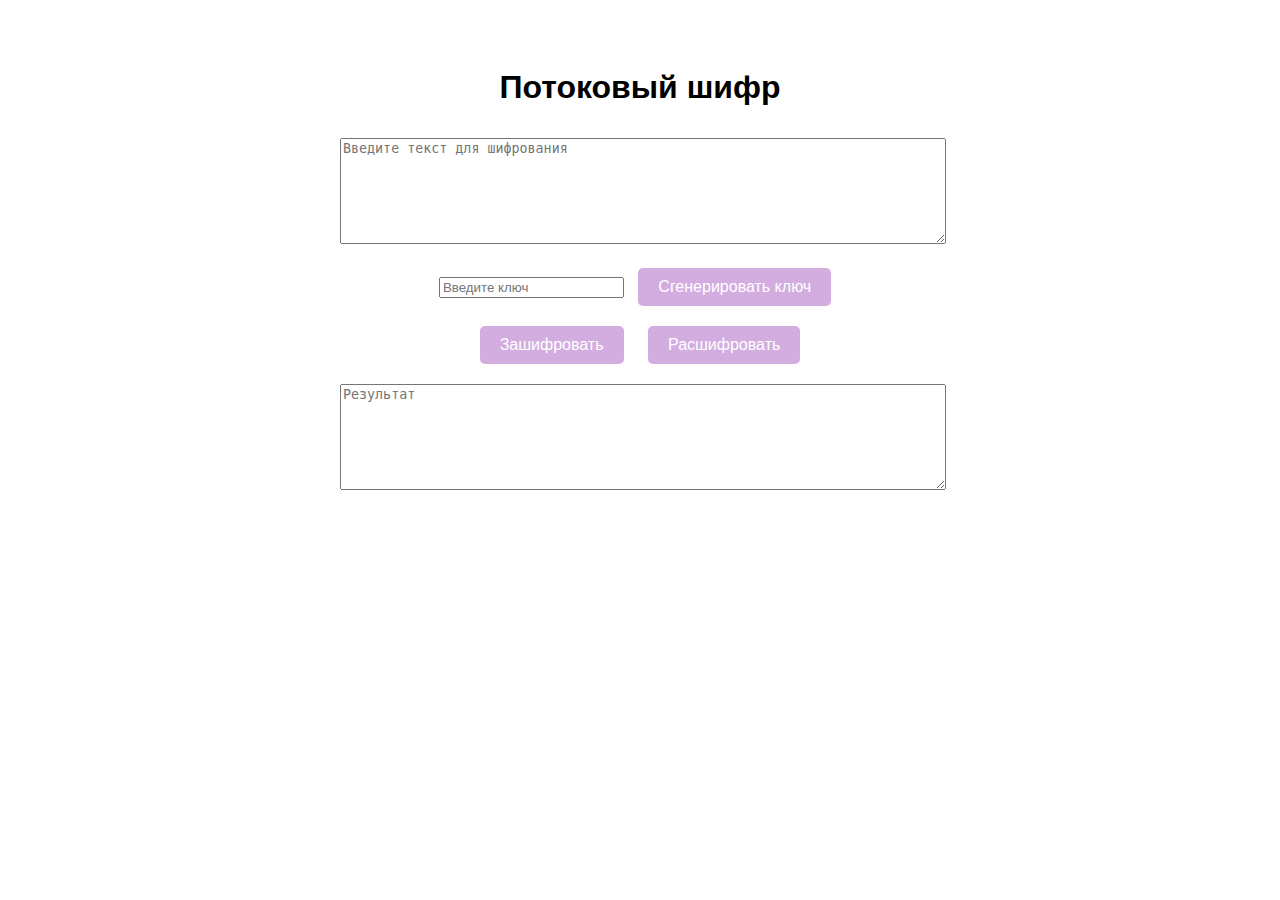
<file: index.html>
<!DOCTYPE html>
<html lang="en">
<head>
    <meta charset="UTF-8">
    <title>Stream Cipher Demo</title>
    <link rel="stylesheet" href="style.css">
</head>
<body>
    <div class="container">
        <h1>Потоковый шифр</h1>
        <textarea id="inputText" placeholder="Введите текст для шифрования"></textarea>
        <div class="key-container">
            <input type="text" id="key" placeholder="Введите ключ" />
            <button id="generateKey">Сгенерировать ключ</button>
        </div>
        <button id="encrypt">Зашифровать</button>
        <button id="decrypt">Расшифровать</button>
        <textarea id="outputText" placeholder="Результат"></textarea>
    </div>
    <script src="script.js"></script>
</body>
</html>
</file>
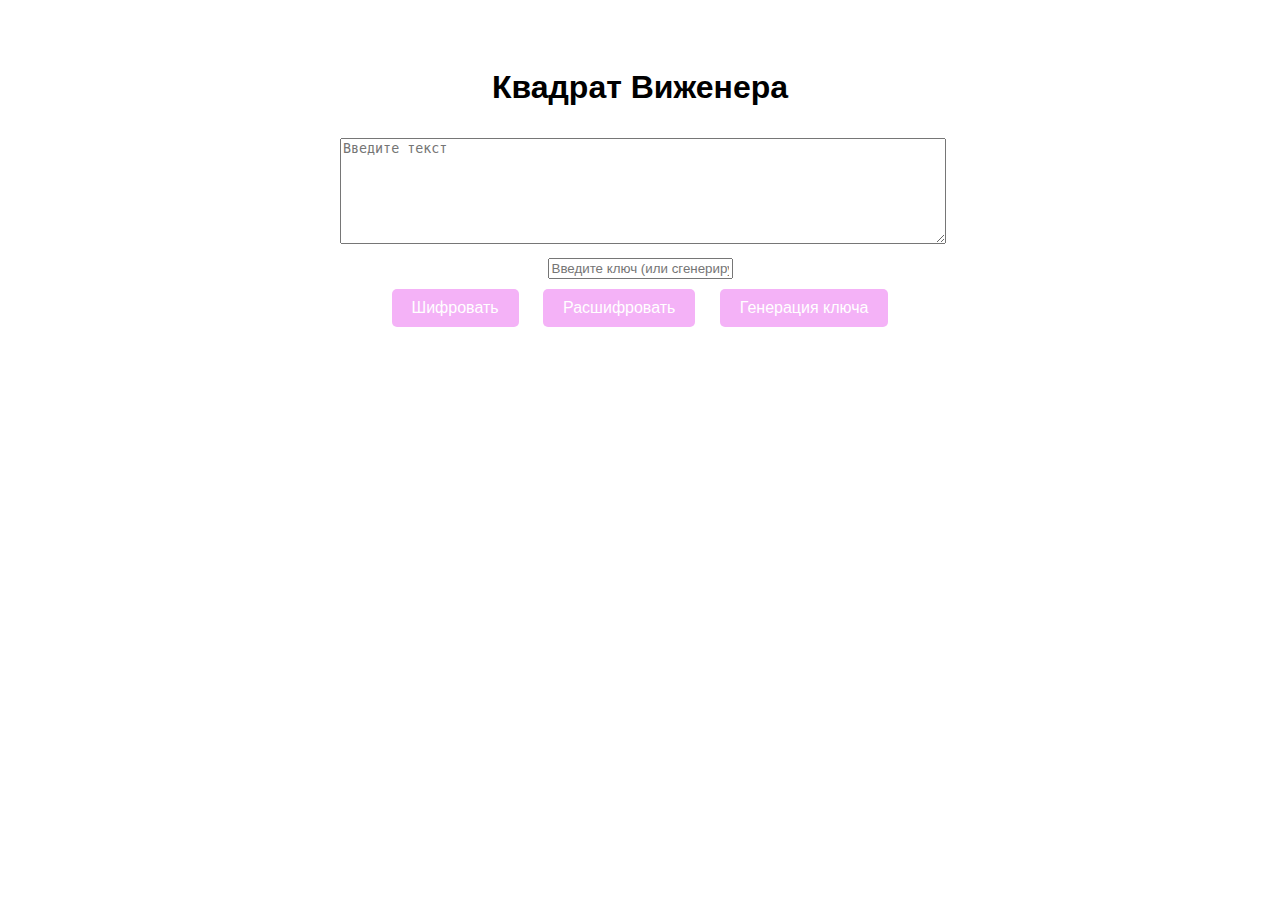
<file: lab2-vigenere/index.html>
<!DOCTYPE html>
<html lang="ru">
<head>
    <meta charset="UTF-8">
    <link rel="stylesheet" href="style.css">
    <title>Квадрат Виженера</title>
</head>
<body>
    <div class="container">
        <h1>Квадрат Виженера</h1>
        <textarea id="inputText" placeholder="Введите текст"></textarea>
        <input id="keyInput" placeholder="Введите ключ (или сгенерируйте)" />
        <div>
            <button onclick="encrypt()">Шифровать</button>
            <button onclick="decrypt()">Расшифровать</button>
            <button onclick="generateKey()">Генерация ключа</button>
        </div>
        <div class="result" id="resultText"></div>
    </div>
    <script src="script.js"></script>
</body>
</html>
</file>
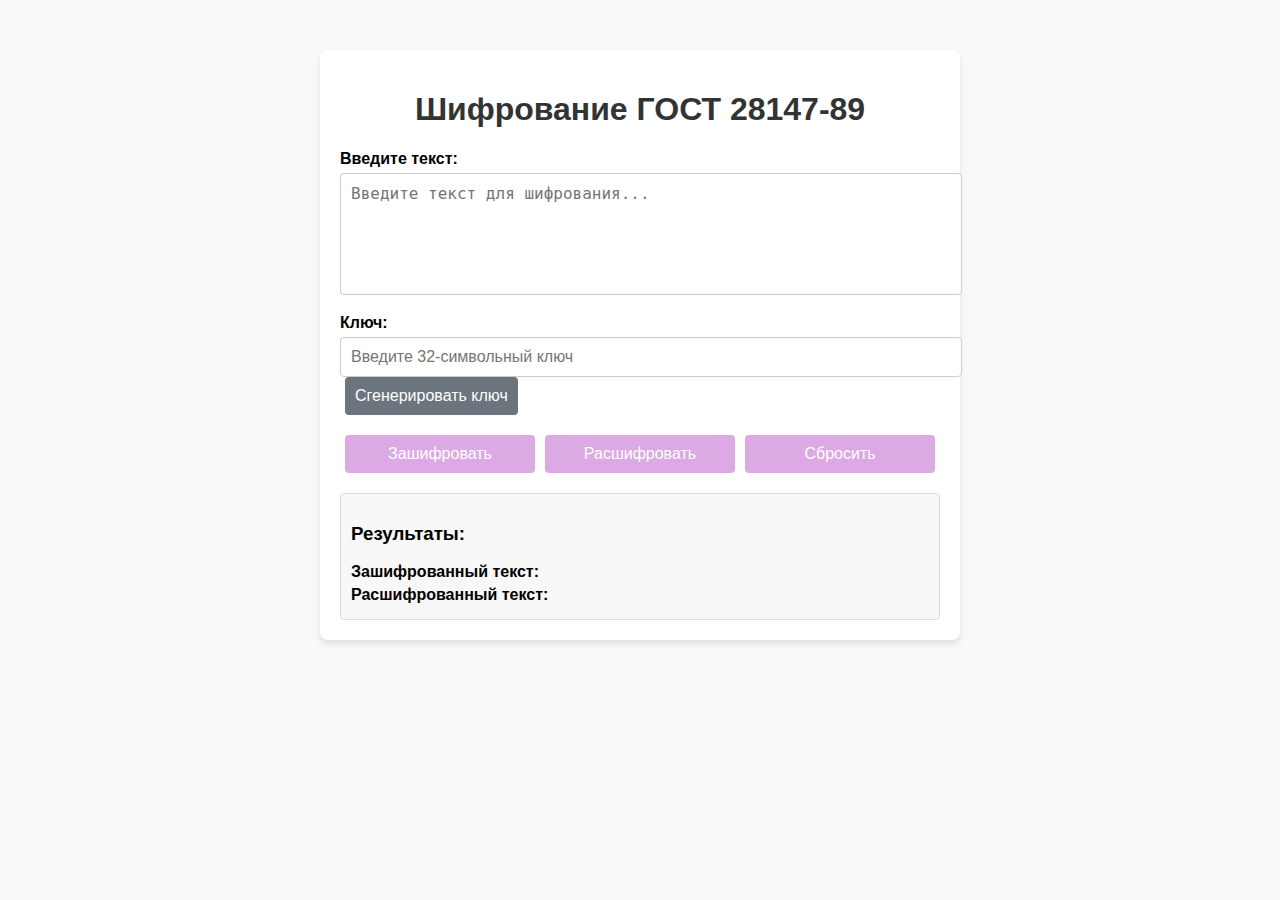
<file: lab3-GOST2814789/index.html>
<!DOCTYPE html>
<html lang="ru">
<head>
    <meta charset="UTF-8">
    <title>Шифрование ГОСТ 28147-89</title>
    <link rel="stylesheet" href="styles.css">
</head>
<body>
    <div class="container">
        <h1>Шифрование ГОСТ 28147-89</h1>

        <label for="inputText">Введите текст:</label>
        <textarea id="inputText" placeholder="Введите текст для шифрования..."></textarea>

        <label for="encryptionKey">Ключ:</label>
        <input id="encryptionKey" type="text" maxlength="32" placeholder="Введите 32-символьный ключ">
        <button id="generateKeyButton">Сгенерировать ключ</button>

        <div class="buttons">
            <button id="encryptButton">Зашифровать</button>
            <button id="decryptButton">Расшифровать</button>
            <button id="resetButton">Сбросить</button>
        </div>

        <div id="output">
            <h3>Результаты:</h3>
            <p><strong>Зашифрованный текст:</strong> <span id="encryptedText"></span></p>
            <p><strong>Расшифрованный текст:</strong> <span id="decryptedText"></span></p>
        </div>
    </div>

    <script src="script.js"></script>
</body>
</html>
</file>
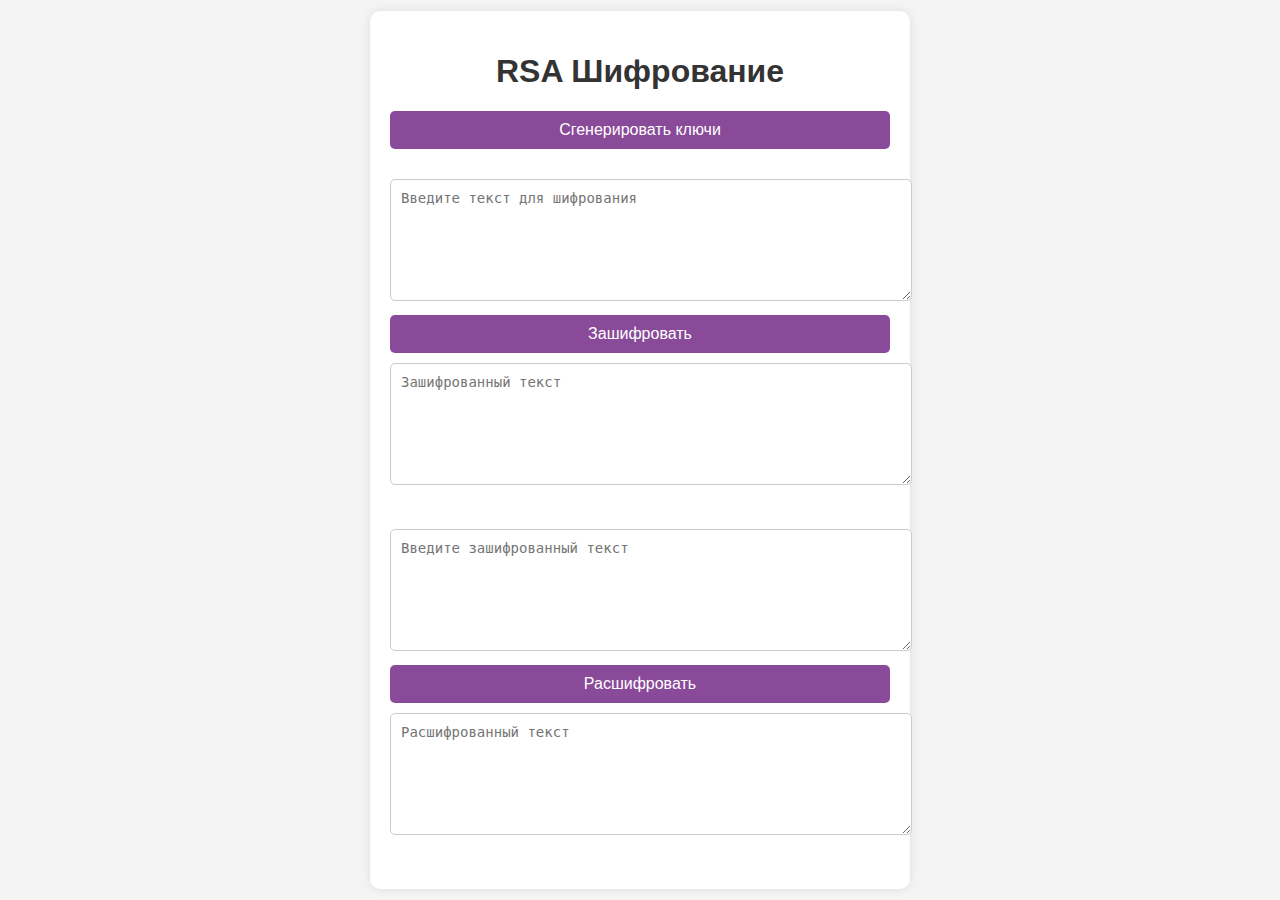
<file: lab5-RSA/index.html>
<!DOCTYPE html>
<html lang="en">
<head>
    <meta charset="UTF-8">
    <title>RSA</title>
    <link rel="stylesheet" href="style.css">
</head>
<body>
    <div class="container">
        <h1>RSA Шифрование</h1>
        <div class="section">
            <button id="generateKeys">Сгенерировать ключи</button>
            <p id="keys"></p>
        </div>
        <div class="section">
            <textarea id="inputText" placeholder="Введите текст для шифрования"></textarea>
            <button id="encrypt">Зашифровать</button>
            <textarea id="encryptedText" placeholder="Зашифрованный текст"></textarea>
        </div>
        <div class="section">
            <textarea id="decryptText" placeholder="Введите зашифрованный текст"></textarea>
            <button id="decrypt">Расшифровать</button>
            <textarea id="decryptedText" placeholder="Расшифрованный текст"></textarea>
        </div>
    </div>
    <script src="script.js"></script>
</body>
</html>
</file>
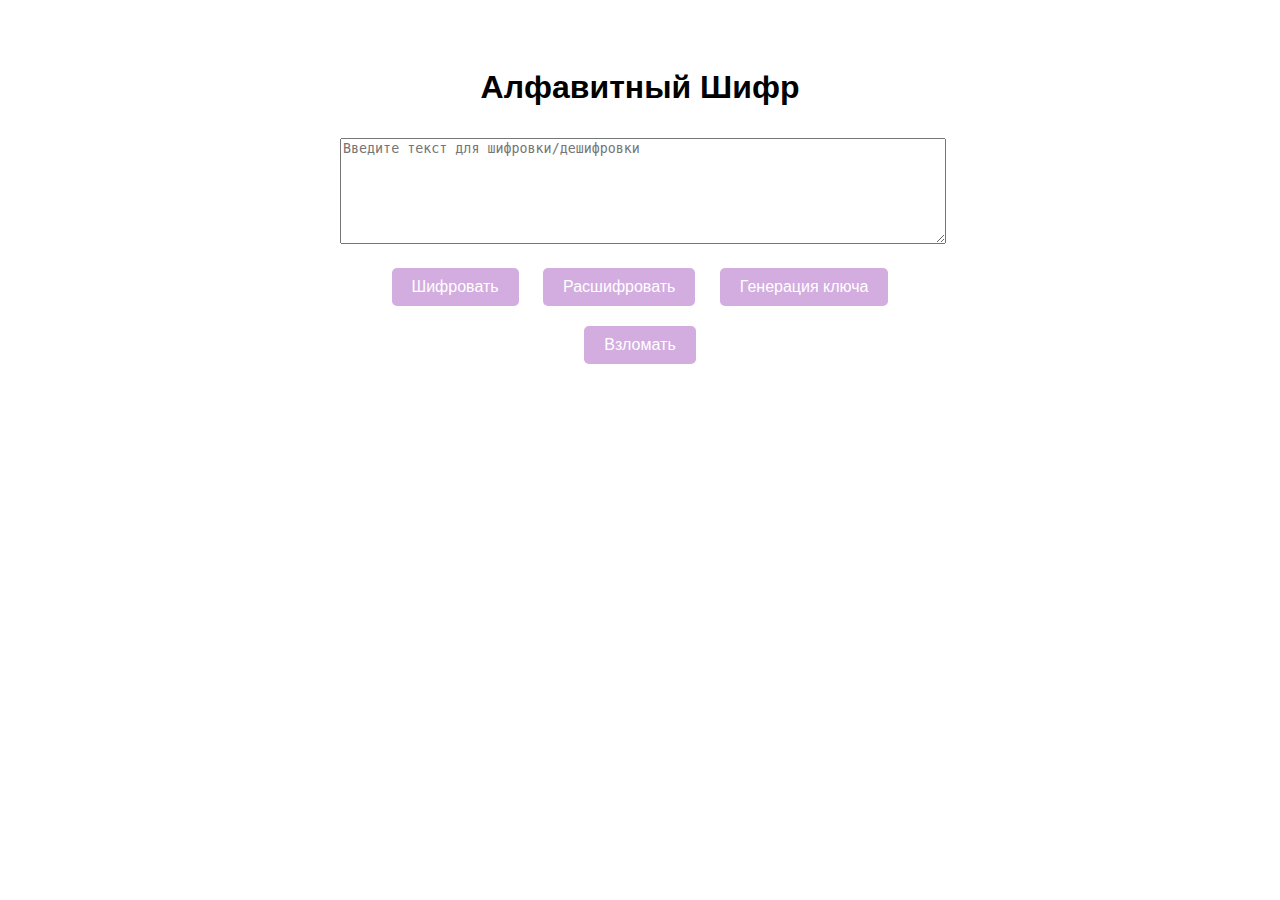
<file: main.html>
<!DOCTYPE html>
<html lang="ru">
<head>
    <meta charset="UTF-8">
    <link rel="stylesheet" href="style.css">
    <title>Алфавитный Шифр</title>
</head>

<body>
    <div class="container">
        <h1>Алфавитный Шифр</h1>
        <textarea id="inputText" placeholder="Введите текст для шифровки/дешифровки"></textarea>

        <div>
            <button onclick="encrypt()">Шифровать</button>
            <button onclick="decrypt()">Расшифровать</button>
            <button onclick="generateKey()">Генерация ключа</button>
            <button onclick="crack()">Взломать</button>
        </div>
        
        <div class="result" id="resultText"></div>
    </div>

    <script src="script.js"></script>
</body>
</html>
</file>
<file: style.css>
body {
            font-family: Arial, sans-serif;
            background-color: white;
            padding: 20px;
            text-align: center;
        }
        .container {
            max-width: 600px;
            margin: auto;
            padding: 20px;
            background-color: white;
        }
        textarea {
            width: 100%;
            height: 100px;
            margin: 10px 0;
        }
        button {
            padding: 10px 20px;
            margin: 10px;
            cursor: pointer;
            background-color: rgb(211, 173, 223);
            color: white;
            border: none;
            border-radius: 5px;
            font-size: 16px;
        }
        button:disabled {
            background-color: #ccc;
        }
        .result {
            margin-top: 20px;
            font-size: 18px;
            color: black;
        }
</file>
<file: lab2-vigenere/style.css>
body {
    font-family: Arial, sans-serif;
    background-color: white;
    padding: 20px;
    text-align: center;
}
.container {
    max-width: 600px;
    margin: auto;
    padding: 20px;
    background-color: white;
}
textarea {
    width: 100%;
    height: 100px;
    margin: 10px 0;
}
button {
    padding: 10px 20px;
    margin: 10px;
    cursor: pointer;
    background-color: rgba(244, 178, 247, 1);
    color: white;
    border: none;
    border-radius: 5px;
    font-size: 16px;
}
button:disabled {
    background-color: #ccc;
}
.result {
    margin-top: 20px;
    font-size: 18px;
    color: black;
}
</file>
<file: lab3-GOST2814789/styles.css>
body {
    font-family: Arial, sans-serif;
    margin: 0;
    padding: 0;
    background-color: #f9f9f9;
}

.container {
    max-width: 600px;
    margin: 50px auto;
    padding: 20px;
    background-color: #fff;
    border-radius: 8px;
    box-shadow: 0 4px 6px rgba(0, 0, 0, 0.1);
}

h1 {
    text-align: center;
    color: #333;
}

label {
    display: block;
    margin: 15px 0 5px;
    font-weight: bold;
}

textarea, input {
    width: 100%;
    padding: 10px;
    border: 1px solid #ccc;
    border-radius: 4px;
    font-size: 16px;
}

textarea {
    resize: none;
    height: 100px;
}

.buttons {
    display: flex;
    justify-content: space-between;
    margin: 20px 0;
}

button {
    flex: 1;
    padding: 10px;
    margin: 0 5px;
    border: none;
    border-radius: 4px;
    font-size: 16px;
    cursor: pointer;
    color: #fff;
}

button#generateKeyButton{
    background-color: #6C757D;
}

button#encryptButton {
    background-color:#dda9e4;
}

button#decryptButton {
    background-color: #dda9e4;
}


button#resetButton {
    background-color: #dda9e4;
}

button:hover {
    opacity: 0.9;
}

#output {
    margin-top: 20px;
    padding: 10px;
    border: 1px solid #ddd;
    border-radius: 4px;
    background-color: #f8f8f8;
}

#output p {
    margin: 5px 0;
}

#output span {
    font-weight: bold;
    color: #333;
}
</file>
<file: lab5-RSA/style.css>
body {
    font-family: Arial, sans-serif;
    background-color: #f4f4f4;
    margin: 0;
    padding: 0;
    display: flex;
    justify-content: center;
    align-items: center;
    height: 100vh;
}

.container {
    background: #fff;
    border-radius: 10px;
    padding: 20px;
    box-shadow: 0 0 10px rgba(0, 0, 0, 0.1);
    max-width: 500px;
    width: 100%;
}

h1 {
    text-align: center;
    color: #333;
}

.section {
    margin: 20px 0;
}

textarea {
    width: 100%;
    height: 100px;
    margin: 10px 0;
    padding: 10px;
    font-size: 14px;
    border: 1px solid #ccc;
    border-radius: 5px;
}

button {
    display: block;
    width: 100%;
    padding: 10px;
    background: #894a99;
    color: #fff;
    border: none;
    border-radius: 5px;
    font-size: 16px;
    cursor: pointer;
}

button:hover {
    background: #aa82ad;
}
</file>
